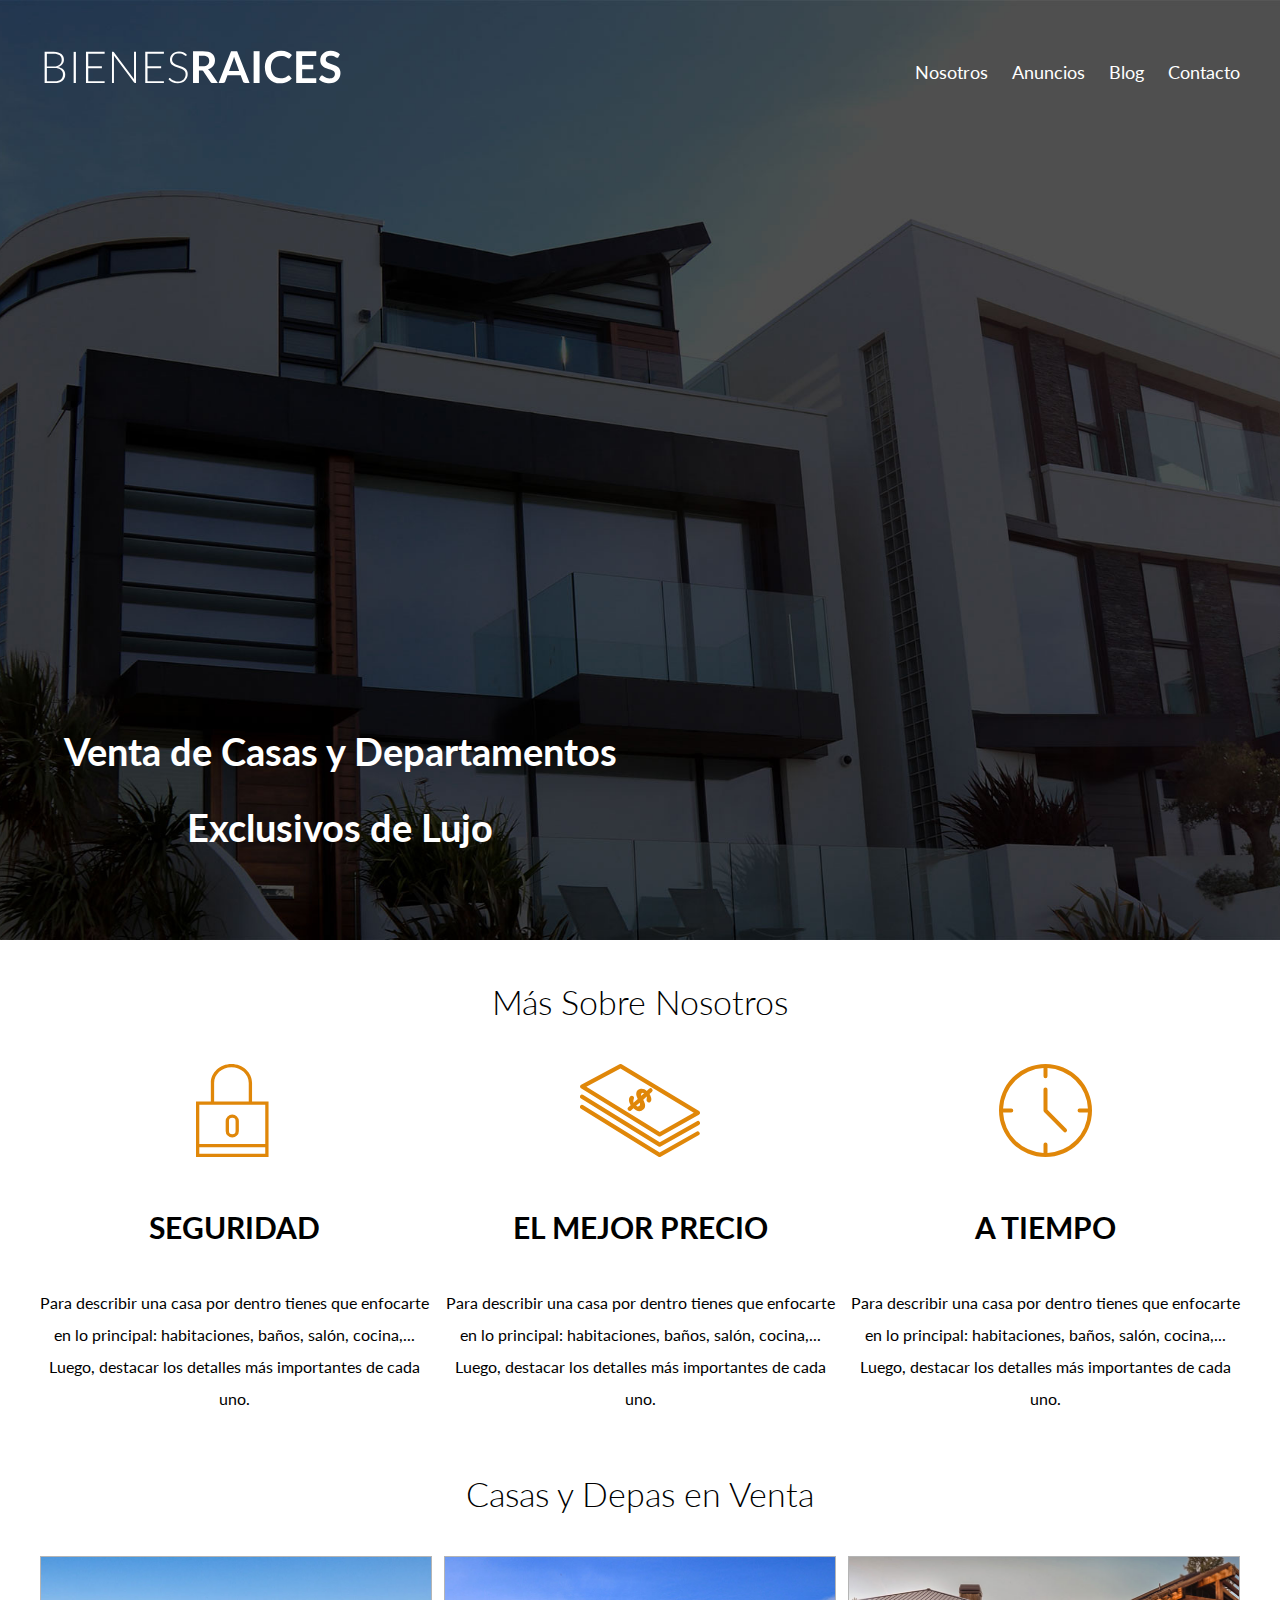
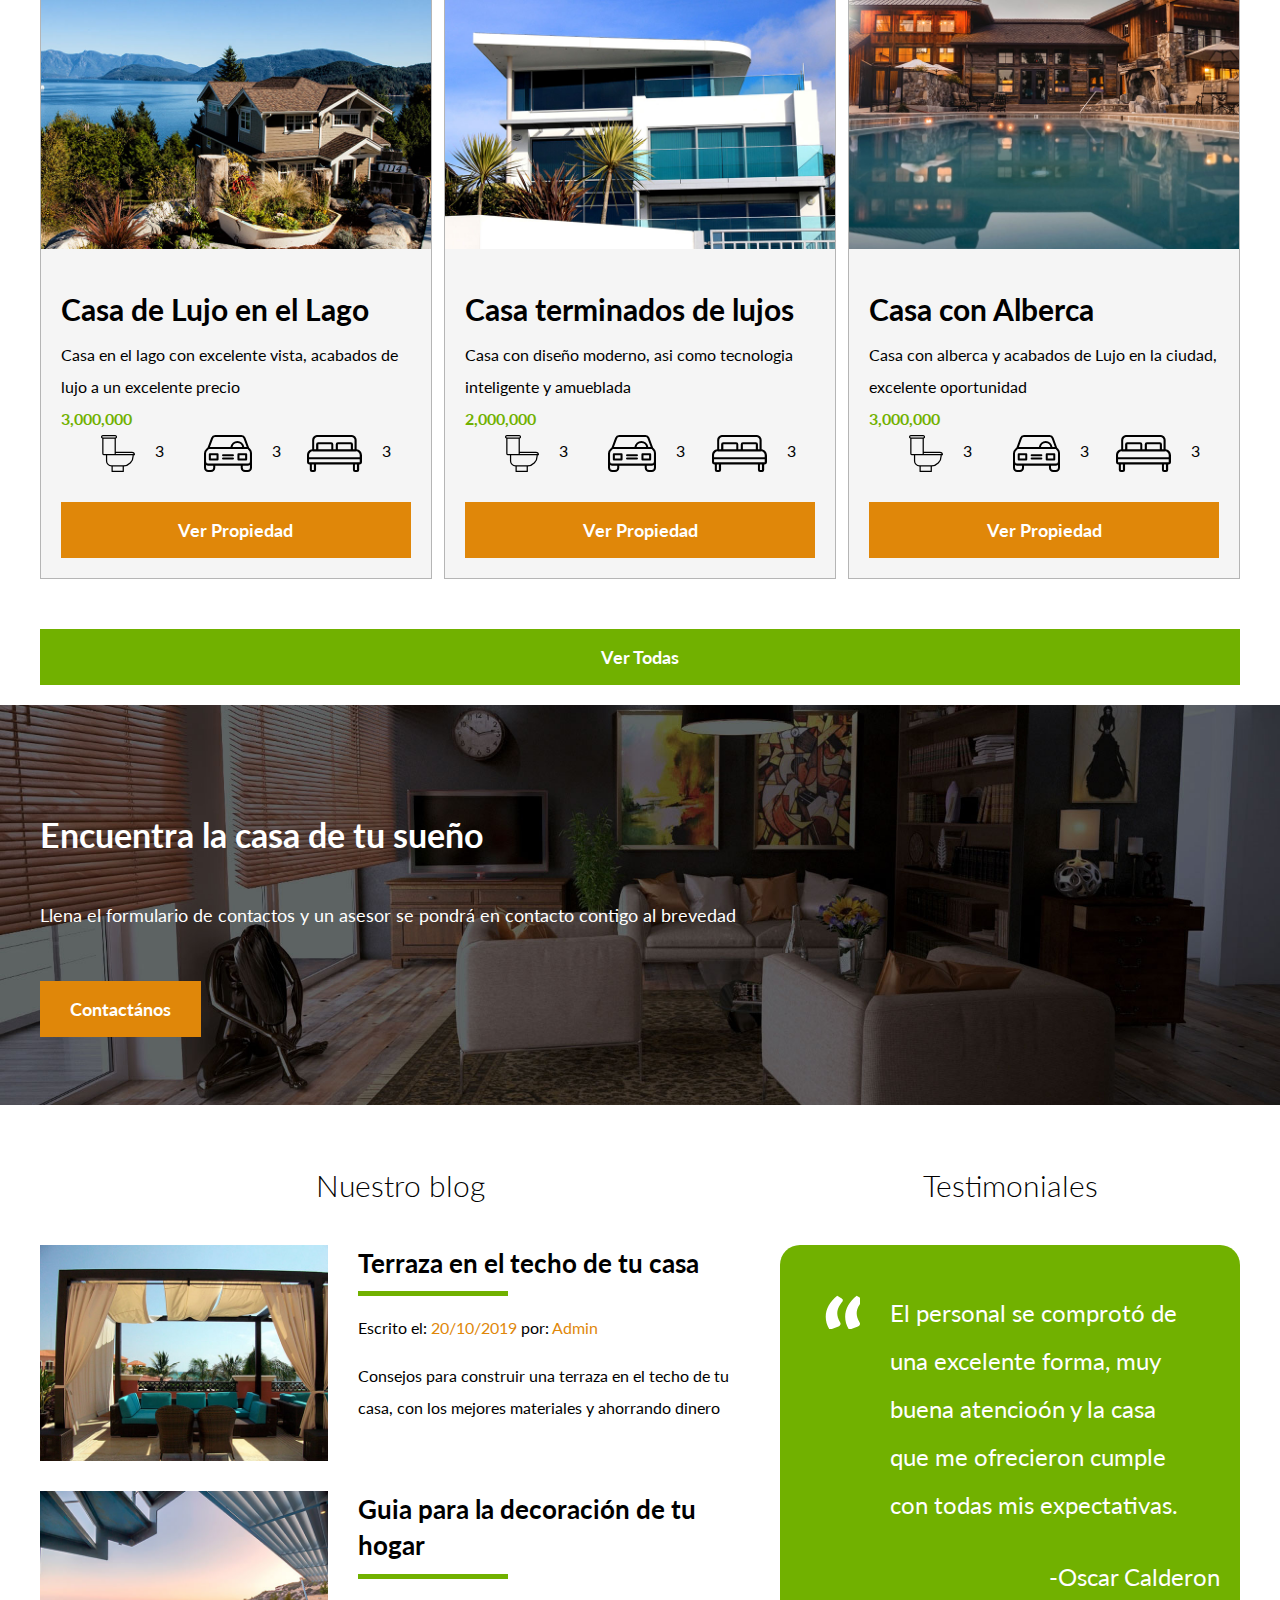
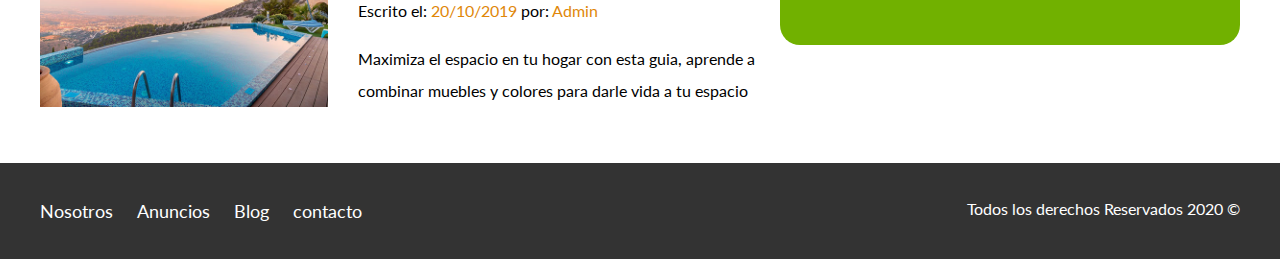
<file: index.html>
<!DOCTYPE html>
<html lang="en">
<head>
    <meta charset="UTF-8">
    <meta name="viewport" content="width=device-width, initial-scale=1.0">
    <title>Bienes Raices</title>
    <link href="https://fonts.googleapis.com/css2?family=Lato:wght@300;400;700;900&display=swap" rel="stylesheet">
    <link rel="stylesheet" href="css/normalize.css">
    <link rel="stylesheet" href="css/styles.css">
</head>
<body>
    <header class="site-header inicio">
        <div class="contenedor contenido-header">
            <div class="barra">
                <a href="index.html">
                    <img src="img/logo.svg" alt="Logotipo">
                </a>
                <div class="mobile-menu">
                    <a href="#navegacion">
                        <img src="img/barras.svg" alt="icono-menu">
                    </a>
                </div>
                <nav id="navegacion" class="navegacion">
                    <a href="nosotros.html">Nosotros</a>
                    <a href="anuncios.html">Anuncios</a>
                    <a href="blog.html">Blog</a>
                    <a href="contacto.html">Contacto</a>
                </nav>
            </div>       
            <h1>Venta de Casas y Departamentos Exclusivos de Lujo</h1>
        </div>        
    </header>

    <section class="contenedor seccion">
        <h2 class="fw-300 centrar-texto">Más Sobre Nosotros</h2>

        <div class="iconos-nosotros">
            <div class="icono">
                <img src="img/icono1.svg" alt="Icono Seguridad">
                <h3>Seguridad</h3>
                <p>Para describir una casa por dentro tienes que enfocarte en lo principal: 
                    habitaciones, baños, salón, cocina,... Luego, 
                    destacar los detalles más importantes de cada uno.</p>
            </div>
                
            <div class="icono">           
                <img src="img/icono2.svg" alt="El mejor Precio">
                <h3>El mejor precio</h3>
                <p>Para describir una casa por dentro tienes que enfocarte en lo principal: 
                habitaciones, baños, salón, cocina,... Luego, 
                destacar los detalles más importantes de cada uno.</p>
            </div>
    
            <div class="icono">
                <img src="img/icono3.svg" alt="tiempo">
                <h3>A tiempo</h3>
                <p>Para describir una casa por dentro tienes que enfocarte en lo principal: 
                habitaciones, baños, salón, cocina,... Luego, 
                destacar los detalles más importantes de cada uno.</p>
            </div>
        </div>
    </section>

<main class="seccion contenedor">
    <h2 class="fw-300 centrar-texto">Casas y Depas en Venta</h2>

    <div class="contenedor-anuncios">
        <div class="anuncio">
            <img src="img/anuncio1.jpg" alt="Casa en el Lago">
            <div class="contenido-anuncio"> 
            <h3>Casa de Lujo en el Lago</h3>
            <p>Casa en el lago con excelente vista, acabados de lujo a un excelente precio</p>
            <p class="precio">3,000,000</p>
            <ul class="iconos-caracteristicas">
                <li>
                    <img src="img/icono_wc.svg" alt="icono wc">
                    <p>3</p>
                </li>
                <li>
                    <img src="img/icono_estacionamiento.svg" alt="icono wc">
                    <p>3</p>
                </li>
                <li>
                    <img src="img/icono_dormitorio.svg" alt="icono wc">
                    <p>3</p>
                </li>
            </ul>
            <a class="boton boton-amarillo d-block" href="#">Ver Propiedad</a>
            </div>
        </div>
    
        <div class="anuncio">
                <img src="img/anuncio2.jpg" alt="Casa de lujo">
                <div class="contenido-anuncio">               
                <h3>Casa terminados de lujos</h3>
                <p>Casa con diseño moderno, asi como tecnologia inteligente y amueblada</p>
                <p class="precio">2,000,000</p>
                <ul class="iconos-caracteristicas">
                    <li>
                        <img src="img/icono_wc.svg" alt="icono wc">
                        <p>3</p>
                    </li>
                    <li>
                        <img src="img/icono_estacionamiento.svg" alt="icono wc">
                        <p>3</p>
                    </li>
                    <li>
                        <img src="img/icono_dormitorio.svg" alt="icono wc">
                        <p>3</p>
                    </li>
                </ul>
                <a class="boton boton-amarillo d-block" href="#">Ver Propiedad</a>
                </div>
            </div>
    
        <div class="anuncio">
            <img src="img/anuncio3.jpg" alt="Casa con Alberca">
            <div class="contenido-anuncio">
            <h3>Casa con Alberca</h3>
            <p>Casa con alberca y acabados de Lujo en la ciudad, excelente oportunidad</p>
            <p class="precio">3,000,000</p>
            <ul class="iconos-caracteristicas">
                <li>
                    <img src="img/icono_wc.svg" alt="icono wc">
                    <p>3</p>
                </li>
                <li>
                    <img src="img/icono_estacionamiento.svg" alt="icono wc">
                    <p>3</p>
                </li>
                <li>
                    <img src="img/icono_dormitorio.svg" alt="icono wc">
                    <p>3</p>
                </li>
            </ul>
            <a class="boton boton-amarillo d-block" href="#">Ver Propiedad</a>
            </div>
        </div>
    </div>
    <div class="ver-todas">
        <a class="boton boton-verde" href="anuncios.html">Ver Todas</a>
    </div>
</main>    

<section class="imagen-contacto">
    <div class="contenedor contenido-contacto">
        <h2>Encuentra la casa de tu sueño</h2>
        <p>Llena el formulario de contactos y un asesor se pondrá en contacto contigo al brevedad</p>
        <a class="boton boton-amarillo"href="anuncios.html">Contactános</a>
    </div>    
</section>

<div class="seccion-inferior contenedor seccion">
    <section class="blog">
        <h3 class="centrar-texto fw-300">Nuestro blog</h3>
    
        <article class="entrada-blog">
            <div class="imagen">
                <img src="img/blog1.jpg" alt="Entrada de Blog">
            </div>
            <div class="texto-entrada">
                <a href="#">
                    <h4>Terraza en el techo de tu casa</h4>
                </a>
                <p>Escrito el: <span>20/10/2019</span> por: <span>Admin</span></p>
                <p>Consejos para construir una terraza en el techo de tu casa, con los mejores 
                    materiales y ahorrando dinero</p>
            </div>
        </article>
        
        <article class="entrada-blog">
            <div class="imagen">
                <img src="img/blog2.jpg" alt="Blog 2">
            </div>
            <div class="texto-entrada">
                <a href="#">
                    <h4>Guia para la decoración de tu hogar</h4>
                </a>
                <p>Escrito el: <span>20/10/2019</span> por: <span>Admin</span></p>
                <p>Maximiza el espacio en tu hogar con esta guia, aprende a combinar muebles y colores para darle vida
                    a tu espacio</p>
            </div>
        </article>
    </section>   
    <section class="testimoniales">
        <h3 class="centrar-texto fw-300">Testimoniales</h3>
        <div class="testimonial">
            <blockquote>
                El personal se comprotó de una excelente forma, muy buena atencioón y la casa que me ofrecieron cumple con todas
                mis expectativas.
            </blockquote>
            <p>-Oscar Calderon</p>
        </div>
    </section>
</div>


<footer class="site-footer seccion">
    <div class="contenedor contenedor-footer">
        <nav class="navegacion">
            <a href="#">Nosotros</a>
            <a href="#">Anuncios</a>
            <a href="#">Blog</a>
            <a href="#">contacto</a>
        </nav>
        <p class="copyright">Todos los derechos Reservados 2020 &copy;</p>
    </div>
</footer>

</body>
</html>
</file>
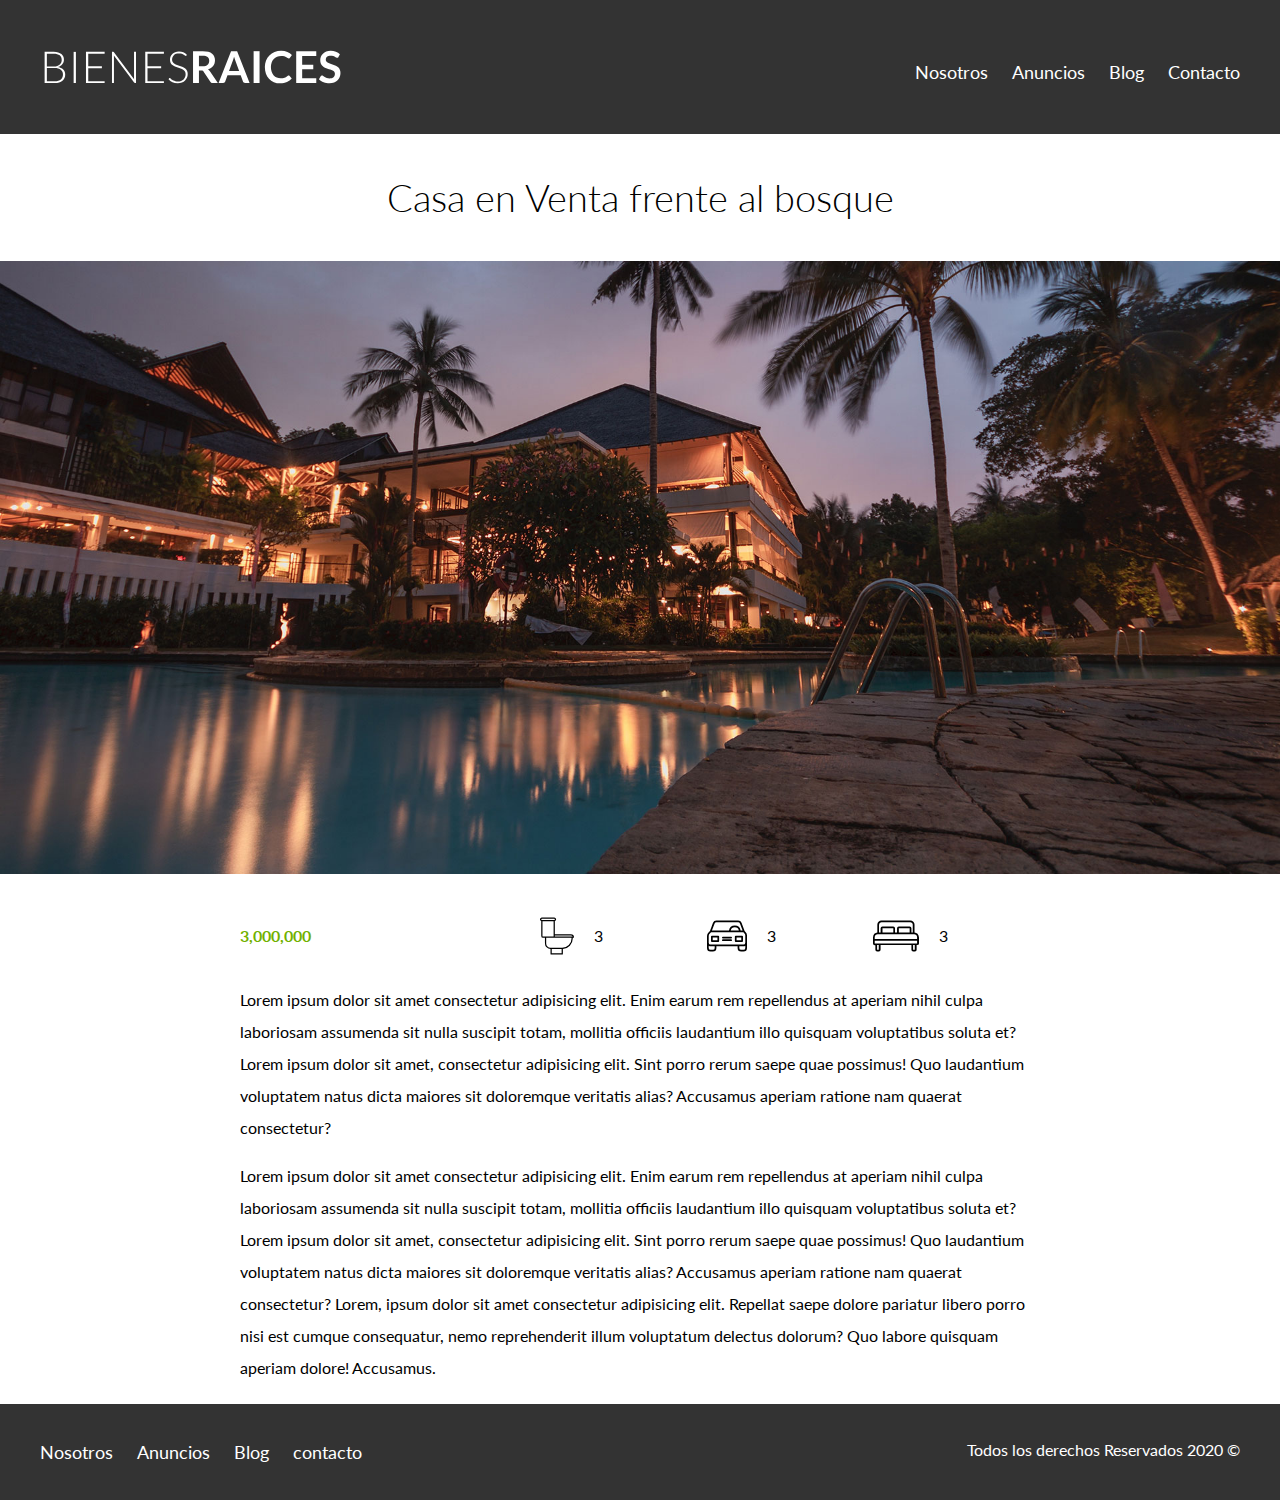
<file: anuncio.html>
<!DOCTYPE html>
<html lang="en">
<head>
    <meta charset="UTF-8">
    <meta name="viewport" content="width=device-width, initial-scale=1.0">
    <title>Anuncio</title>
    <link href="https://fonts.googleapis.com/css2?family=Lato:wght@300;400;700;900&display=swap" rel="stylesheet">
    <link rel="stylesheet" href="css/normalize.css">
    <link rel="stylesheet" href="css/styles.css">
</head>
<body>
    <header class="site-header inicio-nosotros">
        <div class="contenedor contenido-header">
            <div class="barra">
                <a href="index.html">
                    <img src="img/logo.svg" alt="Logotipo">
                </a>
                <div class="mobile-menu">
                    <a href="#navegacion">
                        <img src="img/barras.svg" alt="icono-menu">
                    </a>
                </div>
                <nav id="navegacion" class="navegacion">
                    <a href="nosotros.html">Nosotros</a>
                    <a href="anuncios.html">Anuncios</a>
                    <a href="blog.html">Blog</a>
                    <a href="contacto.html">Contacto</a>
                </nav>  
            </div>                 
        </div>        
    </header>

<h1 class="fw-300 centrar-texto">Casa en Venta frente al bosque</h1>    
<img src="img/destacada.jpg" alt="imagen destacada">

<main class="contenedor seccion contenido-centrado">
    <div class="resumen-propiedad">
        <p class="precio">3,000,000</p>
        <ul class="iconos-caracteristicas">
            <li>
                <img src="img/icono_wc.svg" alt="icono wc">
                <p>3</p>
            </li>
            <li>
                <img src="img/icono_estacionamiento.svg" alt="icono wc">
                <p>3</p>
            </li>
            <li>
                <img src="img/icono_dormitorio.svg" alt="icono wc">
                <p>3</p>
            </li>
        </ul>
    </div>
    <p>Lorem ipsum dolor sit amet consectetur adipisicing elit. Enim earum rem 
        repellendus at aperiam nihil culpa laboriosam assumenda sit nulla suscipit totam, 
        mollitia officiis laudantium illo quisquam voluptatibus soluta et? Lorem ipsum dolor 
        sit amet, consectetur adipisicing elit. Sint porro rerum saepe quae possimus! Quo laudantium 
        voluptatem natus dicta maiores 
        sit doloremque veritatis alias? Accusamus aperiam ratione nam quaerat consectetur?</p>

        <p>Lorem ipsum dolor sit amet consectetur adipisicing elit. Enim earum rem 
            repellendus at aperiam nihil culpa laboriosam assumenda sit nulla suscipit totam, 
            mollitia officiis laudantium illo quisquam voluptatibus soluta et? Lorem ipsum dolor 
            sit amet, consectetur adipisicing elit. Sint porro rerum saepe quae possimus! Quo laudantium 
            voluptatem natus dicta maiores 
            sit doloremque veritatis alias? Accusamus aperiam ratione nam quaerat consectetur? Lorem, 
            ipsum dolor sit amet consectetur adipisicing elit. Repellat saepe dolore pariatur libero porro 
            nisi est cumque consequatur, nemo reprehenderit illum 
            voluptatum delectus dolorum? Quo labore quisquam aperiam dolore! Accusamus.</p>
</main>

    

<footer class="site-footer seccion">
    <div class="contenedor contenedor-footer">
        <nav class="navegacion">
            <a href="#">Nosotros</a>
            <a href="#">Anuncios</a>
            <a href="#">Blog</a>
            <a href="#">contacto</a>
        </nav>
        <p class="copyright">Todos los derechos Reservados 2020 &copy;</p>
    </div>
</footer>

</body>
</html>
</file>
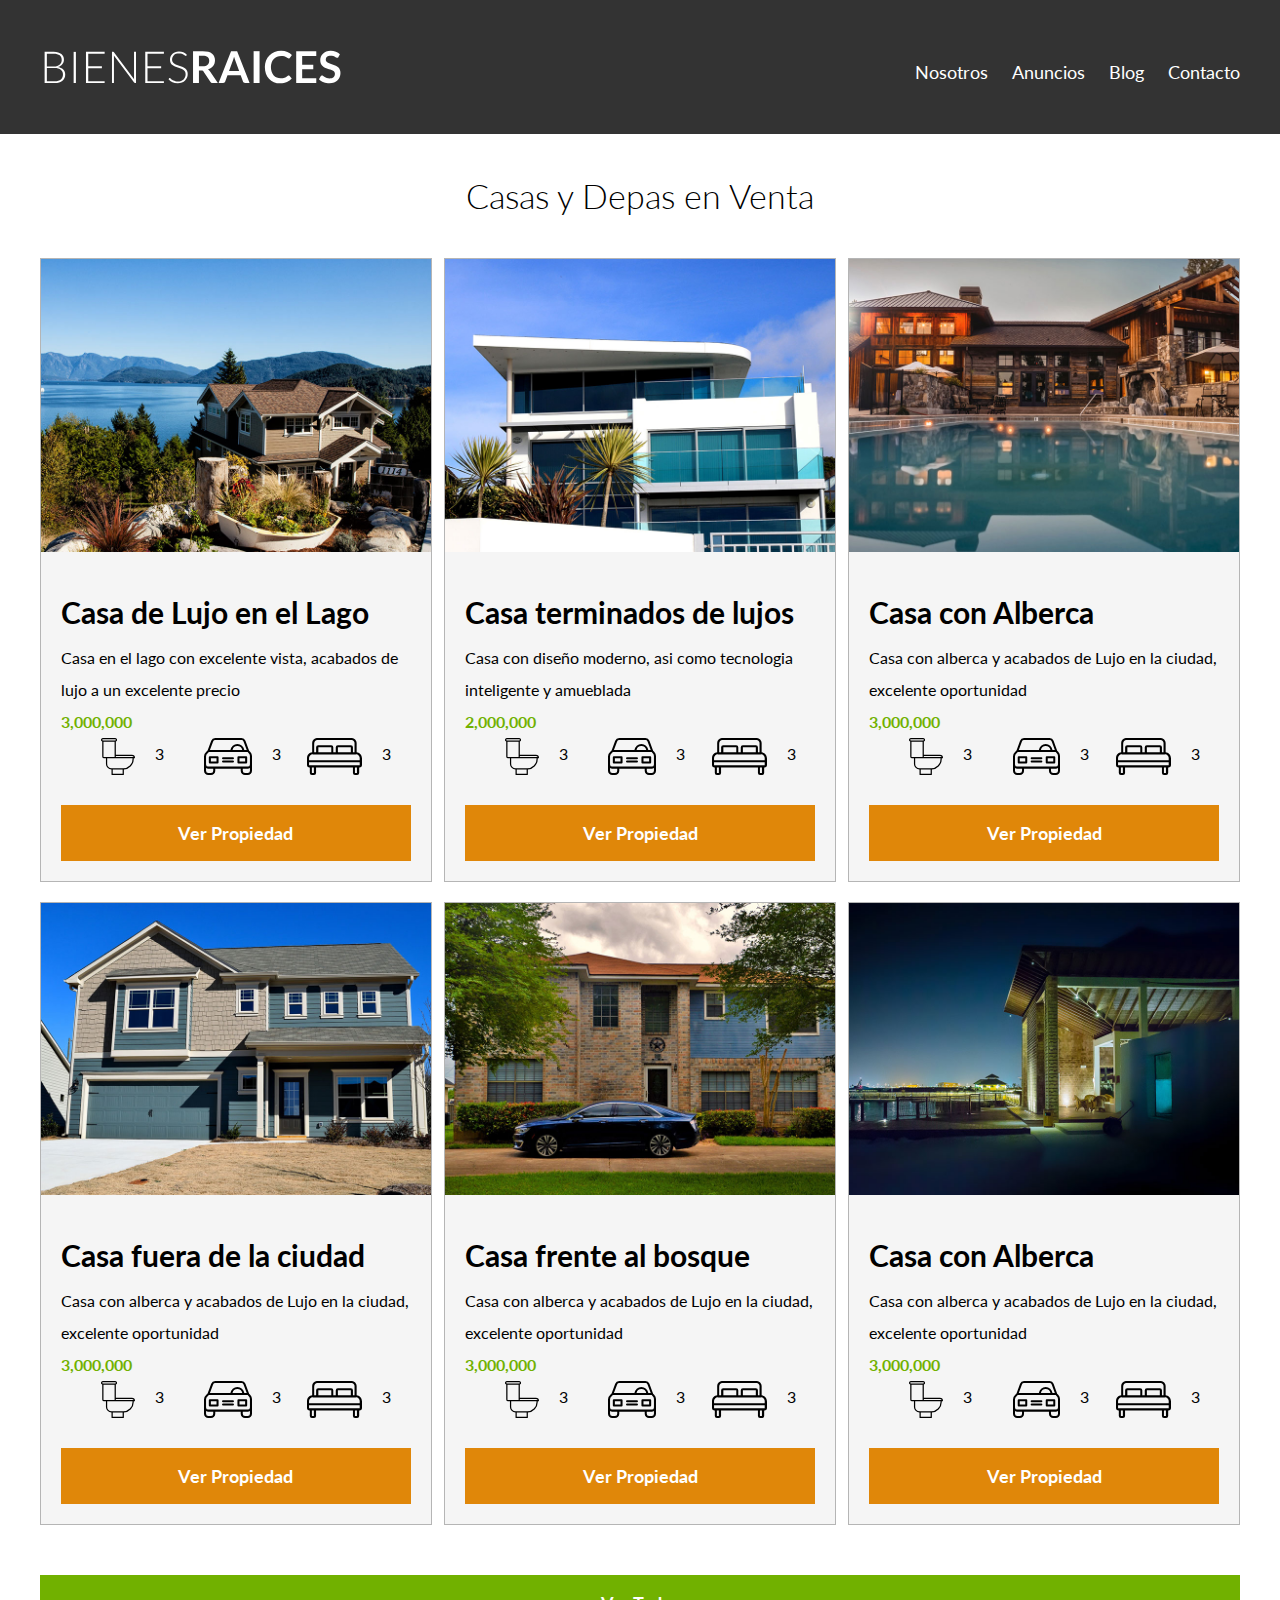
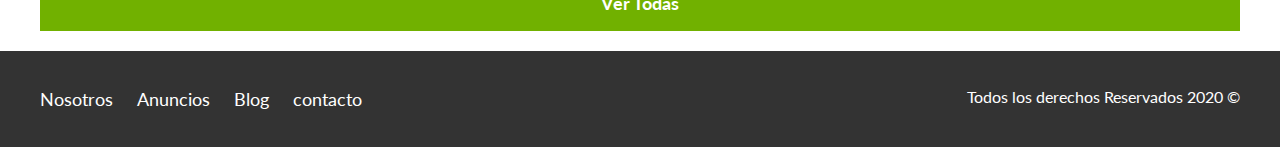
<file: anuncios.html>
<!DOCTYPE html>
<html lang="en">
<head>
    <meta charset="UTF-8">
    <meta name="viewport" content="width=device-width, initial-scale=1.0">
    <title>Anuncios</title>
    <link href="https://fonts.googleapis.com/css2?family=Lato:wght@300;400;700;900&display=swap" rel="stylesheet">
    <link rel="stylesheet" href="css/normalize.css">
    <link rel="stylesheet" href="css/styles.css">
</head>
<body>
    <header class="site-header inicio-nosotros">
        <div class="contenedor contenido-header">
            <div class="barra">
                <a href="index.html">
                    <img src="img/logo.svg" alt="Logotipo">
                </a>
                <div class="mobile-menu">
                    <a href="#navegacion">
                        <img src="img/barras.svg" alt="icono-menu">
                    </a>
                </div>
                <nav id="navegacion" class="navegacion">
                    <a href="nosotros.html">Nosotros</a>
                    <a href="anuncios.html">Anuncios</a>
                    <a href="blog.html">Blog</a>
                    <a href="contacto.html">Contacto</a>
                </nav>  
            </div>          
    </header>


<main class="seccion contenedor">
    <h2 class="fw-300 centrar-texto">Casas y Depas en Venta</h2>

    <div class="contenedor-anuncios">
        <div class="anuncio">
            <img src="img/anuncio1.jpg" alt="Casa en el Lago">
            <div class="contenido-anuncio"> 
            <h3>Casa de Lujo en el Lago</h3>
            <p>Casa en el lago con excelente vista, acabados de lujo a un excelente precio</p>
            <p class="precio">3,000,000</p>
            <ul class="iconos-caracteristicas">
                <li>
                    <img src="img/icono_wc.svg" alt="icono wc">
                    <p>3</p>
                </li>
                <li>
                    <img src="img/icono_estacionamiento.svg" alt="icono wc">
                    <p>3</p>
                </li>
                <li>
                    <img src="img/icono_dormitorio.svg" alt="icono wc">
                    <p>3</p>
                </li>
            </ul>
            <a class="boton boton-amarillo d-block" href="anuncio.html">Ver Propiedad</a>
            </div>
        </div>
    
        <div class="anuncio">
                <img src="img/anuncio2.jpg" alt="Casa de lujo">
                <div class="contenido-anuncio">               
                <h3>Casa terminados de lujos</h3>
                <p>Casa con diseño moderno, asi como tecnologia inteligente y amueblada</p>
                <p class="precio">2,000,000</p>
                <ul class="iconos-caracteristicas">
                    <li>
                        <img src="img/icono_wc.svg" alt="icono wc">
                        <p>3</p>
                    </li>
                    <li>
                        <img src="img/icono_estacionamiento.svg" alt="icono wc">
                        <p>3</p>
                    </li>
                    <li>
                        <img src="img/icono_dormitorio.svg" alt="icono wc">
                        <p>3</p>
                    </li>
                </ul>
                <a class="boton boton-amarillo d-block" href="anuncio.html">Ver Propiedad</a>
                </div>
            </div>
    
        <div class="anuncio">
            <img src="img/anuncio3.jpg" alt="Casa con Alberca">
            <div class="contenido-anuncio">
            <h3>Casa con Alberca</h3>
            <p>Casa con alberca y acabados de Lujo en la ciudad, excelente oportunidad</p>
            <p class="precio">3,000,000</p>
            <ul class="iconos-caracteristicas">
                <li>
                    <img src="img/icono_wc.svg" alt="icono wc">
                    <p>3</p>
                </li>
                <li>
                    <img src="img/icono_estacionamiento.svg" alt="icono wc">
                    <p>3</p>
                </li>
                <li>
                    <img src="img/icono_dormitorio.svg" alt="icono wc">
                    <p>3</p>
                </li>
            </ul>
            <a class="boton boton-amarillo d-block" href="anuncio.html">Ver Propiedad</a>
            </div>
        </div>
        <div class="anuncio">
            <img src="img/anuncio4.jpg" alt="Casa con Alberca">
            <div class="contenido-anuncio">
            <h3>Casa fuera de la ciudad</h3>
            <p>Casa con alberca y acabados de Lujo en la ciudad, excelente oportunidad</p>
            <p class="precio">3,000,000</p>
            <ul class="iconos-caracteristicas">
                <li>
                    <img src="img/icono_wc.svg" alt="icono wc">
                    <p>3</p>
                </li>
                <li>
                    <img src="img/icono_estacionamiento.svg" alt="icono wc">
                    <p>3</p>
                </li>
                <li>
                    <img src="img/icono_dormitorio.svg" alt="icono wc">
                    <p>3</p>
                </li>
            </ul>
            <a class="boton boton-amarillo d-block" href="anuncio.html">Ver Propiedad</a>
            </div>
        </div>
        <div class="anuncio">
            <img src="img/anuncio5.jpg" alt="Casa con Alberca">
            <div class="contenido-anuncio">
            <h3>Casa frente al bosque</h3>
            <p>Casa con alberca y acabados de Lujo en la ciudad, excelente oportunidad</p>
            <p class="precio">3,000,000</p>
            <ul class="iconos-caracteristicas">
                <li>
                    <img src="img/icono_wc.svg" alt="icono wc">
                    <p>3</p>
                </li>
                <li>
                    <img src="img/icono_estacionamiento.svg" alt="icono wc">
                    <p>3</p>
                </li>
                <li>
                    <img src="img/icono_dormitorio.svg" alt="icono wc">
                    <p>3</p>
                </li>
            </ul>
            <a class="boton boton-amarillo d-block" href="anuncio.html">Ver Propiedad</a>
            </div>
        </div>
        <div class="anuncio">
            <img src="img/anuncio6.jpg" alt="Casa con Alberca">
            <div class="contenido-anuncio">
            <h3>Casa con Alberca</h3>
            <p>Casa con alberca y acabados de Lujo en la ciudad, excelente oportunidad</p>
            <p class="precio">3,000,000</p>
            <ul class="iconos-caracteristicas">
                <li>
                    <img src="img/icono_wc.svg" alt="icono wc">
                    <p>3</p>
                </li>
                <li>
                    <img src="img/icono_estacionamiento.svg" alt="icono wc">
                    <p>3</p>
                </li>
                <li>
                    <img src="img/icono_dormitorio.svg" alt="icono wc">
                    <p>3</p>
                </li>
            </ul>
            <a class="boton boton-amarillo d-block" href="anuncio.html">Ver Propiedad</a>
            </div>
        </div>
    </div>
    
    <div class="ver-todas">
        <a class="boton boton-verde" href="anuncios.html">Ver Todas</a>
    </div>
</main>    




<footer class="site-footer seccion">
    <div class="contenedor contenedor-footer">
        <nav class="navegacion">
            <a href="#">Nosotros</a>
            <a href="#">Anuncios</a>
            <a href="#">Blog</a>
            <a href="#">contacto</a>
        </nav>
        <p class="copyright">Todos los derechos Reservados 2020 &copy;</p>
    </div>
</footer>

</body>
</html>
</file>
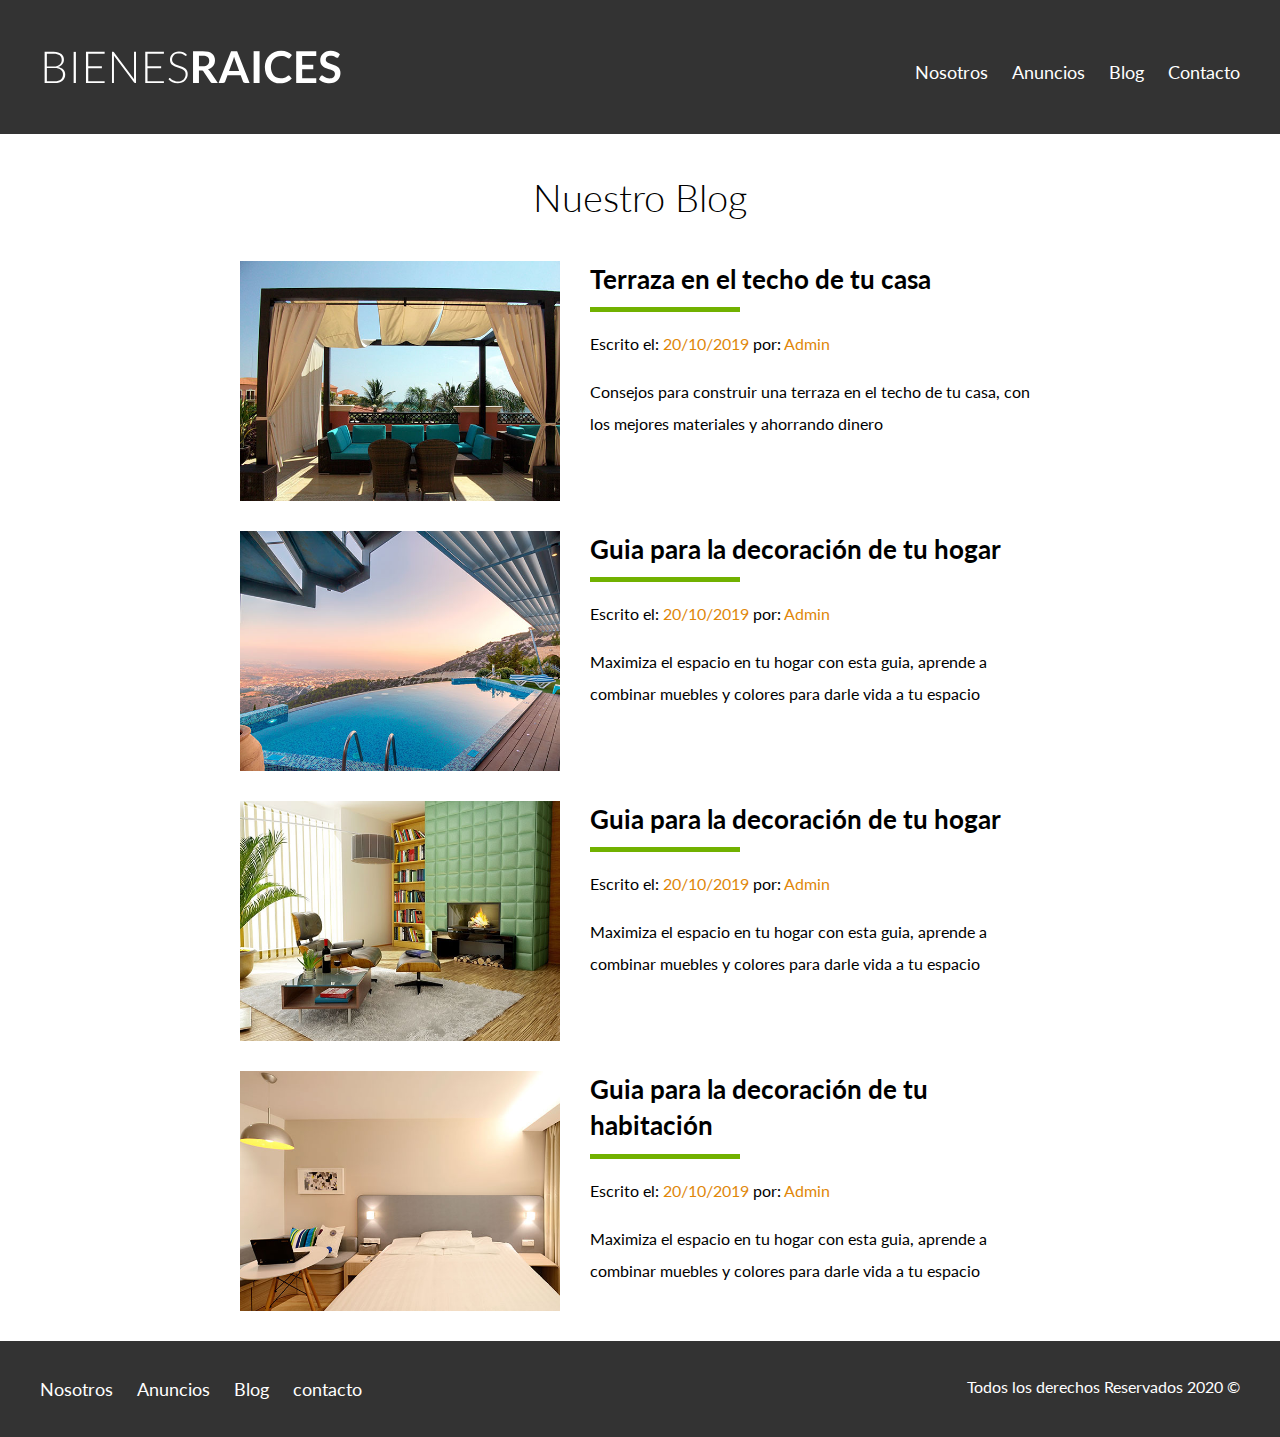
<file: blog.html>
<!DOCTYPE html>
<html lang="en">
<head>
    <meta charset="UTF-8">
    <meta name="viewport" content="width=device-width, initial-scale=1.0">
    <title>blog</title>
    <link href="https://fonts.googleapis.com/css2?family=Lato:wght@300;400;700;900&display=swap" rel="stylesheet">
    <link rel="stylesheet" href="css/normalize.css">
    <link rel="stylesheet" href="css/styles.css">
</head>
<body>
    <header class="site-header inicio-nosotros">
        <div class="contenedor contenido-header">
            <div class="barra">
                <a href="index.html">
                    <img src="img/logo.svg" alt="Logotipo">
                </a>
                <div class="mobile-menu">
                    <a href="#navegacion">
                        <img src="img/barras.svg" alt="icono-menu">
                    </a>
                </div>
                <nav id="navegacion" class="navegacion">
                    <a href="nosotros.html">Nosotros</a>
                    <a href="anuncios.html">Anuncios</a>
                    <a href="blog.html">Blog</a>
                    <a href="contacto.html">Contacto</a>
                </nav>  
            </div>                 
        </div>        
    </header>

    
<main class="contenedor seccion contenido-centrado">
    <h1 class="fw-300 centrar-texto">Nuestro Blog</h1>    
    <article class="entrada-blog">
        <div class="imagen">
            <img src="img/blog1.jpg" alt="Entrada de Blog">
        </div>
        <div class="texto-entrada">
            <a href="#">
                <h4>Terraza en el techo de tu casa</h4>
            </a>
            <p>Escrito el: <span>20/10/2019</span> por: <span>Admin</span></p>
            <p>Consejos para construir una terraza en el techo de tu casa, con los mejores 
                materiales y ahorrando dinero</p>
        </div>
    </article>

    <article class="entrada-blog">
        <div class="imagen">
            <img src="img/blog2.jpg" alt="Blog 2">
        </div>
        <div class="texto-entrada">
            <a href="#">
                <h4>Guia para la decoración de tu hogar</h4>
            </a>
            <p>Escrito el: <span>20/10/2019</span> por: <span>Admin</span></p>
            <p>Maximiza el espacio en tu hogar con esta guia, aprende a combinar muebles y colores para darle vida
                a tu espacio</p>
        </div>
    </article>

    <article class="entrada-blog">
        <div class="imagen">
            <img src="img/blog3.jpg" alt="Blog 2">
        </div>
        <div class="texto-entrada">
            <a href="#">
                <h4>Guia para la decoración de tu hogar</h4>
            </a>
            <p>Escrito el: <span>20/10/2019</span> por: <span>Admin</span></p>
            <p>Maximiza el espacio en tu hogar con esta guia, aprende a combinar muebles y colores para darle vida
                a tu espacio</p>
        </div>
    </article>

    <article class="entrada-blog">
        <div class="imagen">
            <img src="img/blog4.jpg" alt="Blog 2">
        </div>
        <div class="texto-entrada">
            <a href="entrada.html">
                <h4>Guia para la decoración de tu habitación</h4>
            </a>
            <p>Escrito el: <span>20/10/2019</span> por: <span>Admin</span></p>
            <p>Maximiza el espacio en tu hogar con esta guia, aprende a combinar muebles y colores para darle vida
                a tu espacio</p>
        </div>
    </article>

</main>




    

<footer class="site-footer seccion">
    <div class="contenedor contenedor-footer">
        <nav class="navegacion">
            <a href="#">Nosotros</a>
            <a href="#">Anuncios</a>
            <a href="#">Blog</a>
            <a href="#">contacto</a>
        </nav>
        <p class="copyright">Todos los derechos Reservados 2020 &copy;</p>
    </div>
</footer>

</body>
</html>
</file>
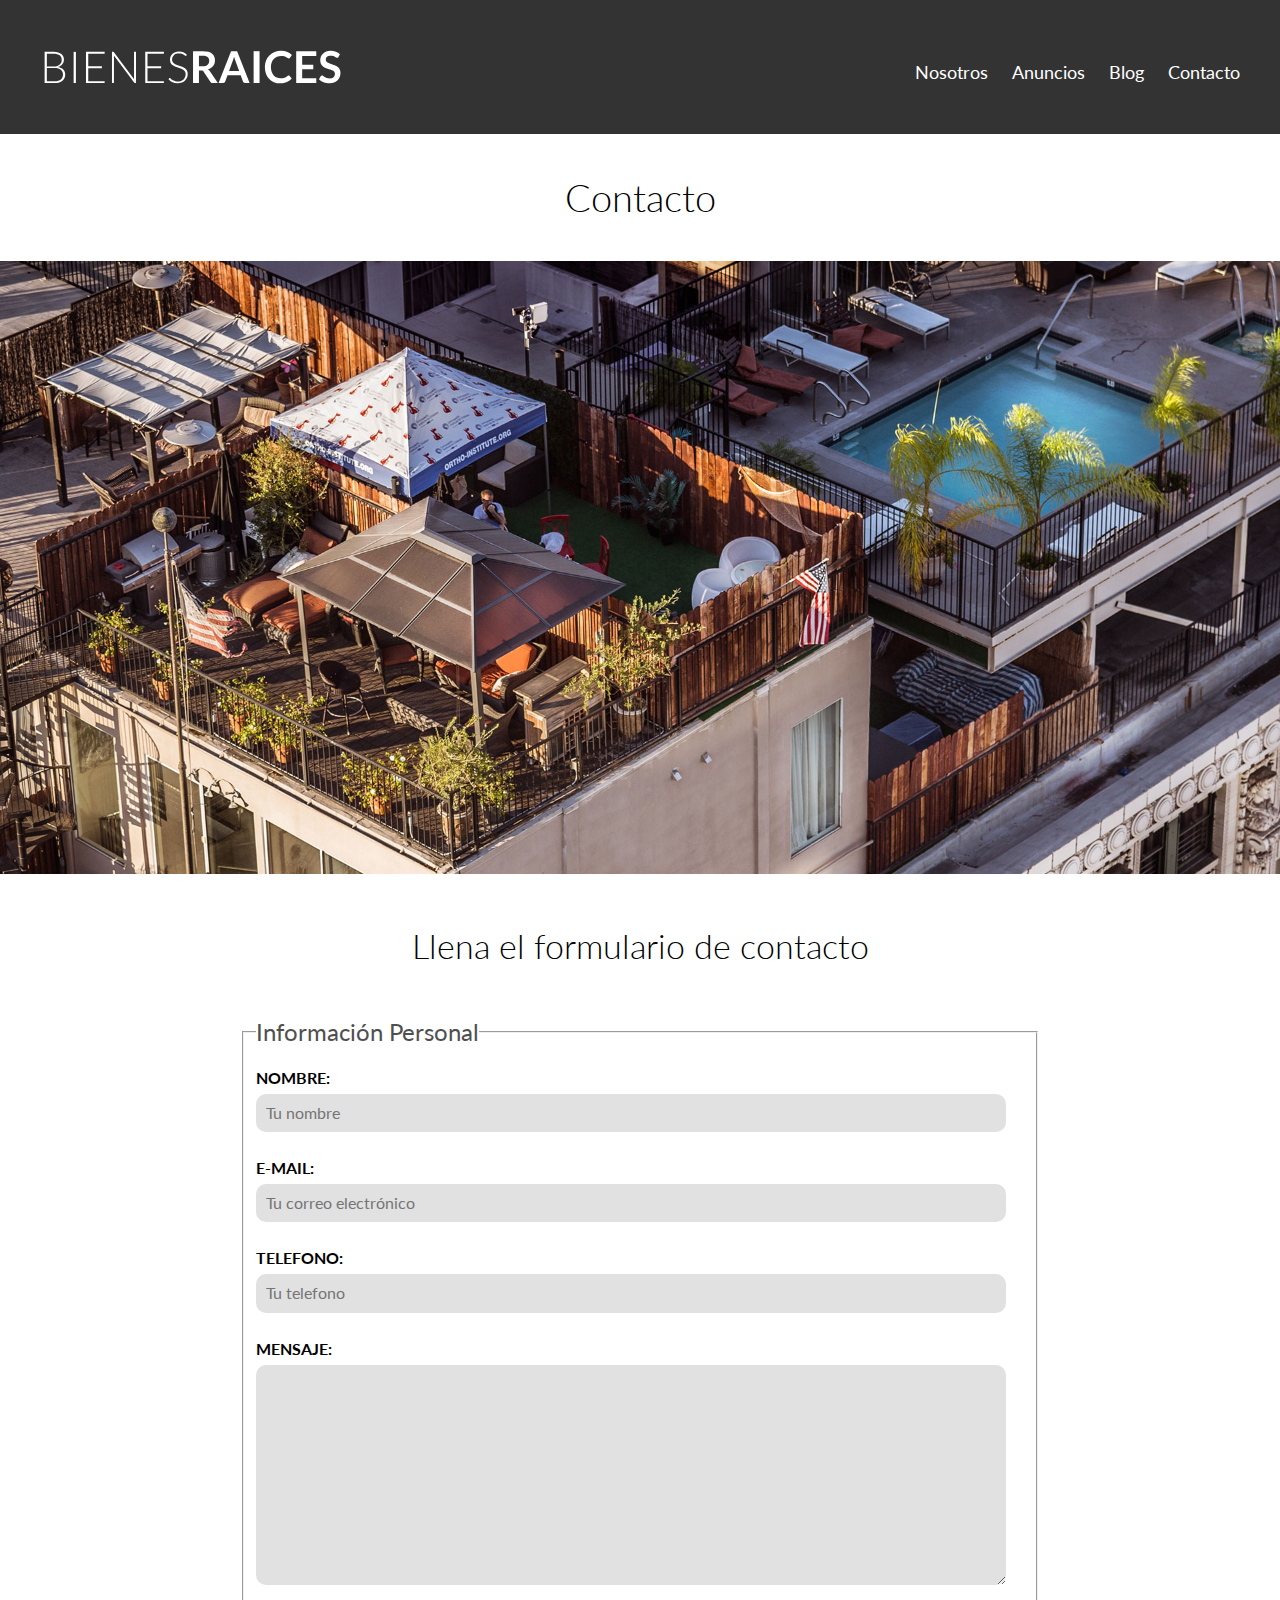
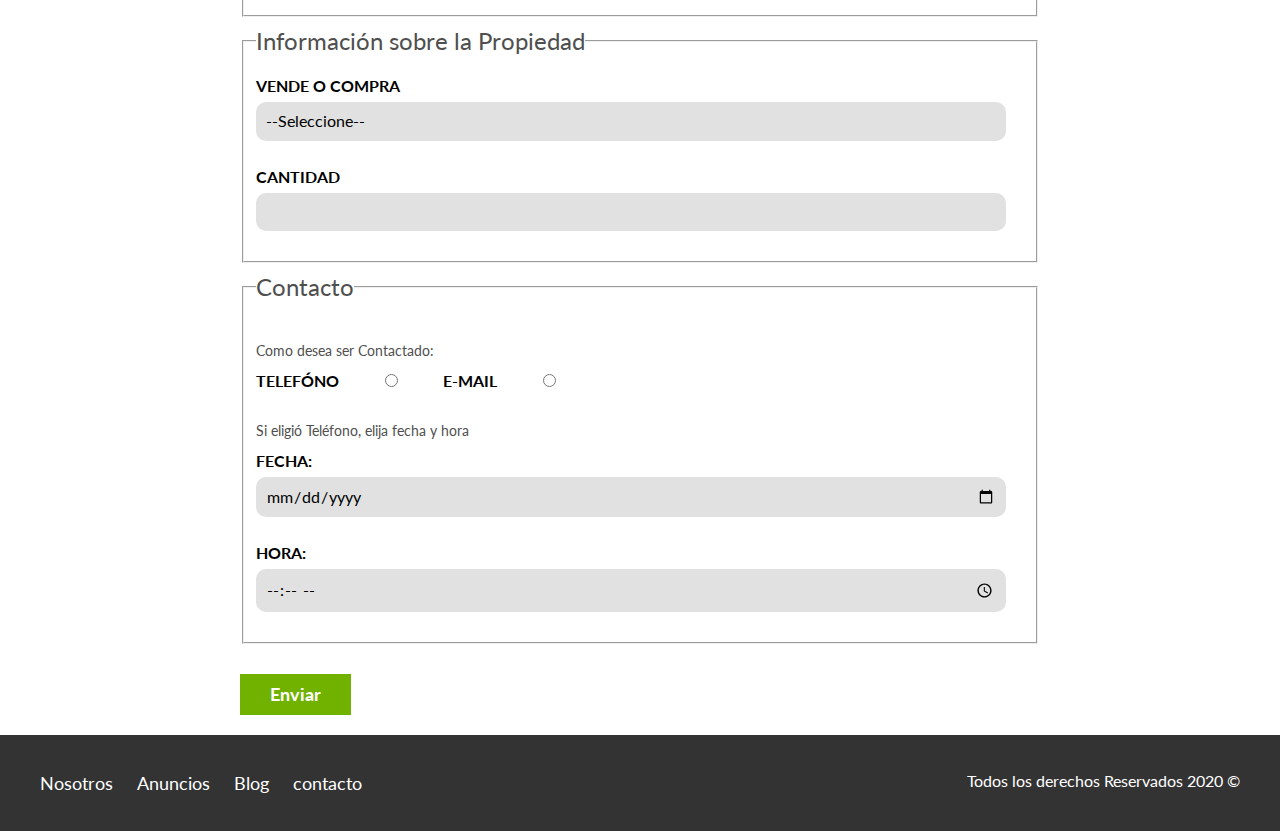
<file: contacto.html>
<!DOCTYPE html>
<html lang="en">
<head>
    <meta charset="UTF-8">
    <meta name="viewport" content="width=device-width, initial-scale=1.0">
    <title>Entrada</title>
    <link href="https://fonts.googleapis.com/css2?family=Lato:wght@300;400;700;900&display=swap" rel="stylesheet">
    <link rel="stylesheet" href="css/normalize.css">
    <link rel="stylesheet" href="css/styles.css">
</head>
<body>
    <header class="site-header inicio-nosotros">
        <div class="contenedor contenido-header">
            <div class="barra">
                <a href="index.html">
                    <img src="img/logo.svg" alt="Logotipo">
                </a>
                <div class="mobile-menu">
                    <a href="#navegacion">
                        <img src="img/barras.svg" alt="icono-menu">
                    </a>
                </div>
                <nav id="navegacion" class="navegacion">
                    <a href="nosotros.html">Nosotros</a>
                    <a href="anuncios.html">Anuncios</a>
                    <a href="blog.html">Blog</a>
                    <a href="contacto.html">Contacto</a>
                </nav>  
            </div>                 
        </div>        
    </header>
    
   <h1 class="fw-300 centrar-texto">Contacto</h1>
   <img src="img/destacada3.jpg" alt="">

   <main class="contenedor seccion contenido-centrado">
       <h2 class="fw-300 centrar-texto">Llena el formulario de contacto</h2>
       <form action="">

            <fieldset>
                <legend>Información Personal</legend>
                <label for="nombre">Nombre:</label>
                <input type="text" id="nombre" placeholder="Tu nombre">
     
                 <label for="email">E-mail:</label>
                <input type="email" id="corre" placeholder="Tu correo electrónico">
     
                <label for="telefono">Telefono:</label>
                <input type="tel" id="telefono" placeholder="Tu telefono">
     
                <label for="mensaje">mensaje:</label>
                <textarea  id="mensaje"></textarea>
            </fieldset>
            <fieldset>
                <legend>Información sobre la Propiedad</legend>
                <label for="opciones">Vende o Compra</label>
                <select id="opciones">
                    <option value="" disabled selected>--Seleccione--</option>
                    <option value="">Compra</option>
                    <option value="">Vende</option>
                </select>

                <label for="cantidad">Cantidad</label>
                <input type="number" min="0">

            </fieldset>

            <fieldset>
                <legend>Contacto</legend>
                <p>Como desea ser Contactado:</p>
                <div class="forma-contacto">
                    <label for="celular">Telefóno</label>
                    <input type="radio" name="contacto" id="celular" value="telefono">
                    
                    <label for="correo">E-mail</label>
                    <input type="radio" name="contacto" id="correo" value="correo">
                </div>

                <p>Si eligió Teléfono, elija fecha y hora</p>
                <label for="fecha">Fecha:</label>
                <input type="date" id="fecha">
                <label for="hora">Hora:</label>
                <input type="time" id="hora" min="09:00" max="18:00">

            </fieldset>

           <input type="submit" value="Enviar" class="boton boton-verde">
       </form>
   </main>
  
    

<footer class="site-footer seccion">
    <div class="contenedor contenedor-footer">
        <nav class="navegacion">
            <a href="#">Nosotros</a>
            <a href="#">Anuncios</a>
            <a href="#">Blog</a>
            <a href="#">contacto</a>
        </nav>
        <p class="copyright">Todos los derechos Reservados 2020 &copy;</p>
    </div>
</footer>

</body>
</html>
</file>
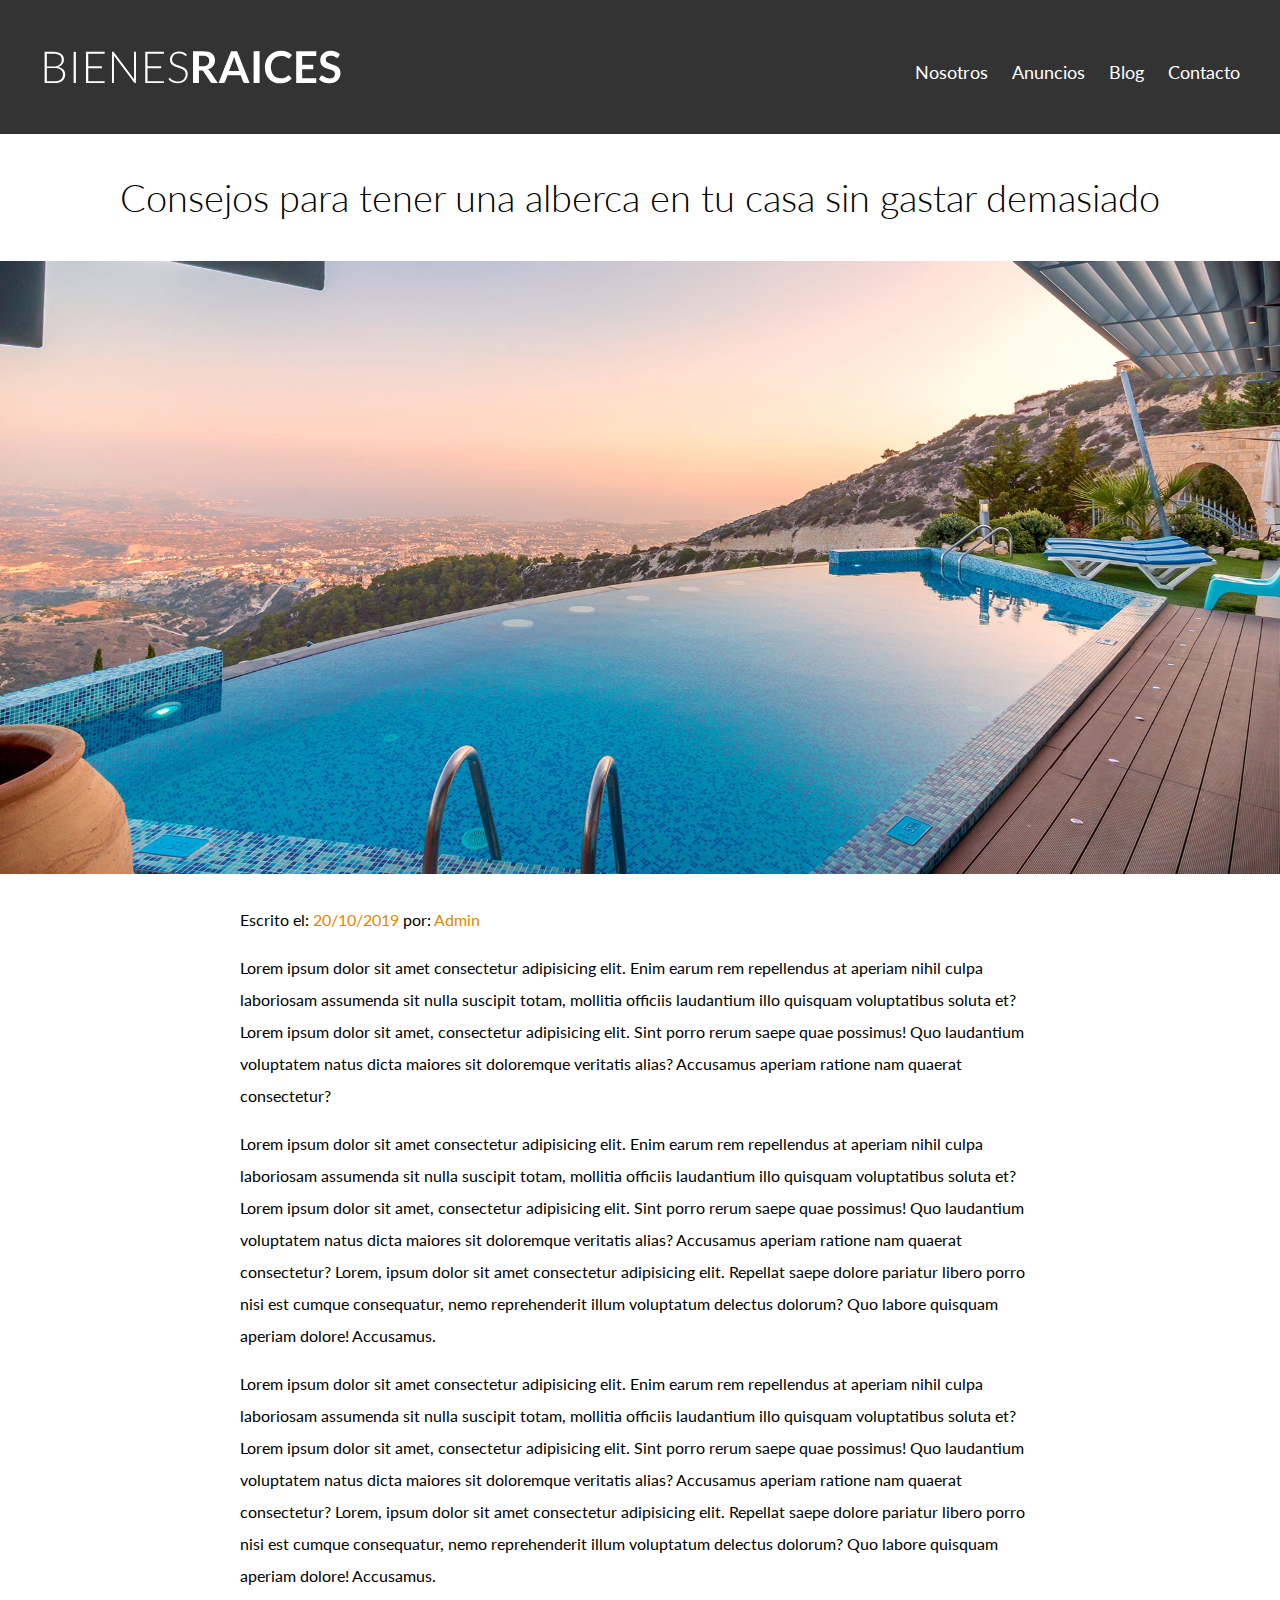
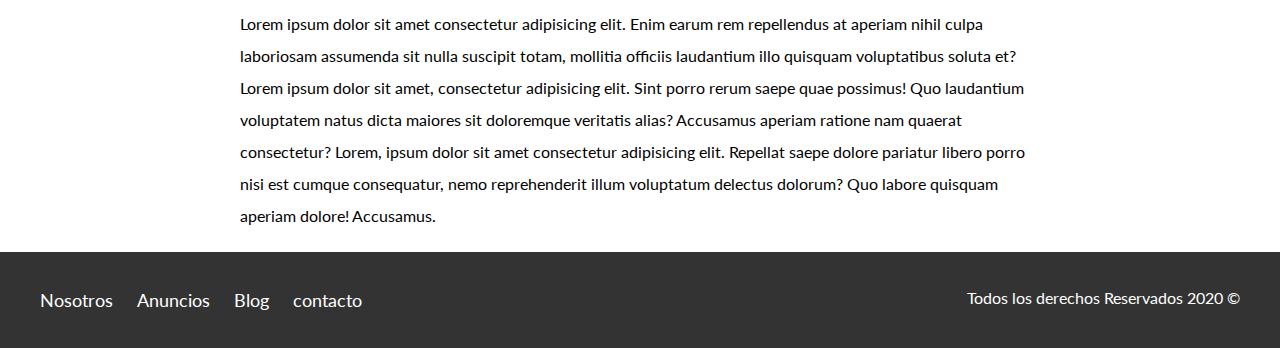
<file: entrrada.html>
<!DOCTYPE html>
<html lang="en">
<head>
    <meta charset="UTF-8">
    <meta name="viewport" content="width=device-width, initial-scale=1.0">
    <title>Entrada</title>
    <link href="https://fonts.googleapis.com/css2?family=Lato:wght@300;400;700;900&display=swap" rel="stylesheet">
    <link rel="stylesheet" href="css/normalize.css">
    <link rel="stylesheet" href="css/styles.css">
</head>
<body>
    <header class="site-header inicio-nosotros">
        <div class="contenedor contenido-header">
            <div class="barra">
                <a href="index.html">
                    <img src="img/logo.svg" alt="Logotipo">
                </a>
        
                <nav class="navegacion">
                    <a href="nosotros.html">Nosotros</a>
                    <a href="anuncios.html">Anuncios</a>
                    <a href="blog.html">Blog</a>
                    <a href="contacto.html">Contacto</a>
                </nav>
            </div>                 
        </div>        
    </header>
    
    
    <h1 class="fw-300 centrar-texto">Consejos para tener una alberca en tu casa sin gastar demasiado</h1>    
    <img src="img/destacada2.jpg" alt="imagen destacada">
<main class="contenedor seccion contenido-centrado texto-entrada"> 
    <p>Escrito el: <span>20/10/2019</span> por: <span>Admin</span></p>
    <p>Lorem ipsum dolor sit amet consectetur adipisicing elit. Enim earum rem 
        repellendus at aperiam nihil culpa laboriosam assumenda sit nulla suscipit totam, 
        mollitia officiis laudantium illo quisquam voluptatibus soluta et? Lorem ipsum dolor 
        sit amet, consectetur adipisicing elit. Sint porro rerum saepe quae possimus! Quo laudantium 
        voluptatem natus dicta maiores 
        sit doloremque veritatis alias? Accusamus aperiam ratione nam quaerat consectetur?</p>

        <p>Lorem ipsum dolor sit amet consectetur adipisicing elit. Enim earum rem 
            repellendus at aperiam nihil culpa laboriosam assumenda sit nulla suscipit totam, 
            mollitia officiis laudantium illo quisquam voluptatibus soluta et? Lorem ipsum dolor 
            sit amet, consectetur adipisicing elit. Sint porro rerum saepe quae possimus! Quo laudantium 
            voluptatem natus dicta maiores 
            sit doloremque veritatis alias? Accusamus aperiam ratione nam quaerat consectetur? Lorem, 
            ipsum dolor sit amet consectetur adipisicing elit. Repellat saepe dolore pariatur libero porro 
            nisi est cumque consequatur, nemo reprehenderit illum 
            voluptatum delectus dolorum? Quo labore quisquam aperiam dolore! Accusamus.</p>

            <p>Lorem ipsum dolor sit amet consectetur adipisicing elit. Enim earum rem 
                repellendus at aperiam nihil culpa laboriosam assumenda sit nulla suscipit totam, 
                mollitia officiis laudantium illo quisquam voluptatibus soluta et? Lorem ipsum dolor 
                sit amet, consectetur adipisicing elit. Sint porro rerum saepe quae possimus! Quo laudantium 
                voluptatem natus dicta maiores 
                sit doloremque veritatis alias? Accusamus aperiam ratione nam quaerat consectetur? Lorem, 
                ipsum dolor sit amet consectetur adipisicing elit. Repellat saepe dolore pariatur libero porro 
                nisi est cumque consequatur, nemo reprehenderit illum 
                voluptatum delectus dolorum? Quo labore quisquam aperiam dolore! Accusamus.</p>

                <p>Lorem ipsum dolor sit amet consectetur adipisicing elit. Enim earum rem 
                    repellendus at aperiam nihil culpa laboriosam assumenda sit nulla suscipit totam, 
                    mollitia officiis laudantium illo quisquam voluptatibus soluta et? Lorem ipsum dolor 
                    sit amet, consectetur adipisicing elit. Sint porro rerum saepe quae possimus! Quo laudantium 
                    voluptatem natus dicta maiores 
                    sit doloremque veritatis alias? Accusamus aperiam ratione nam quaerat consectetur? Lorem, 
                    ipsum dolor sit amet consectetur adipisicing elit. Repellat saepe dolore pariatur libero porro 
                    nisi est cumque consequatur, nemo reprehenderit illum 
                    voluptatum delectus dolorum? Quo labore quisquam aperiam dolore! Accusamus.</p>
</main>

    

<footer class="site-footer seccion">
    <div class="contenedor contenedor-footer">
        <nav class="navegacion">
            <a href="#">Nosotros</a>
            <a href="#">Anuncios</a>
            <a href="#">Blog</a>
            <a href="#">contacto</a>
        </nav>
        <p class="copyright">Todos los derechos Reservados 2020 &copy;</p>
    </div>
</footer>

</body>
</html>
</file>
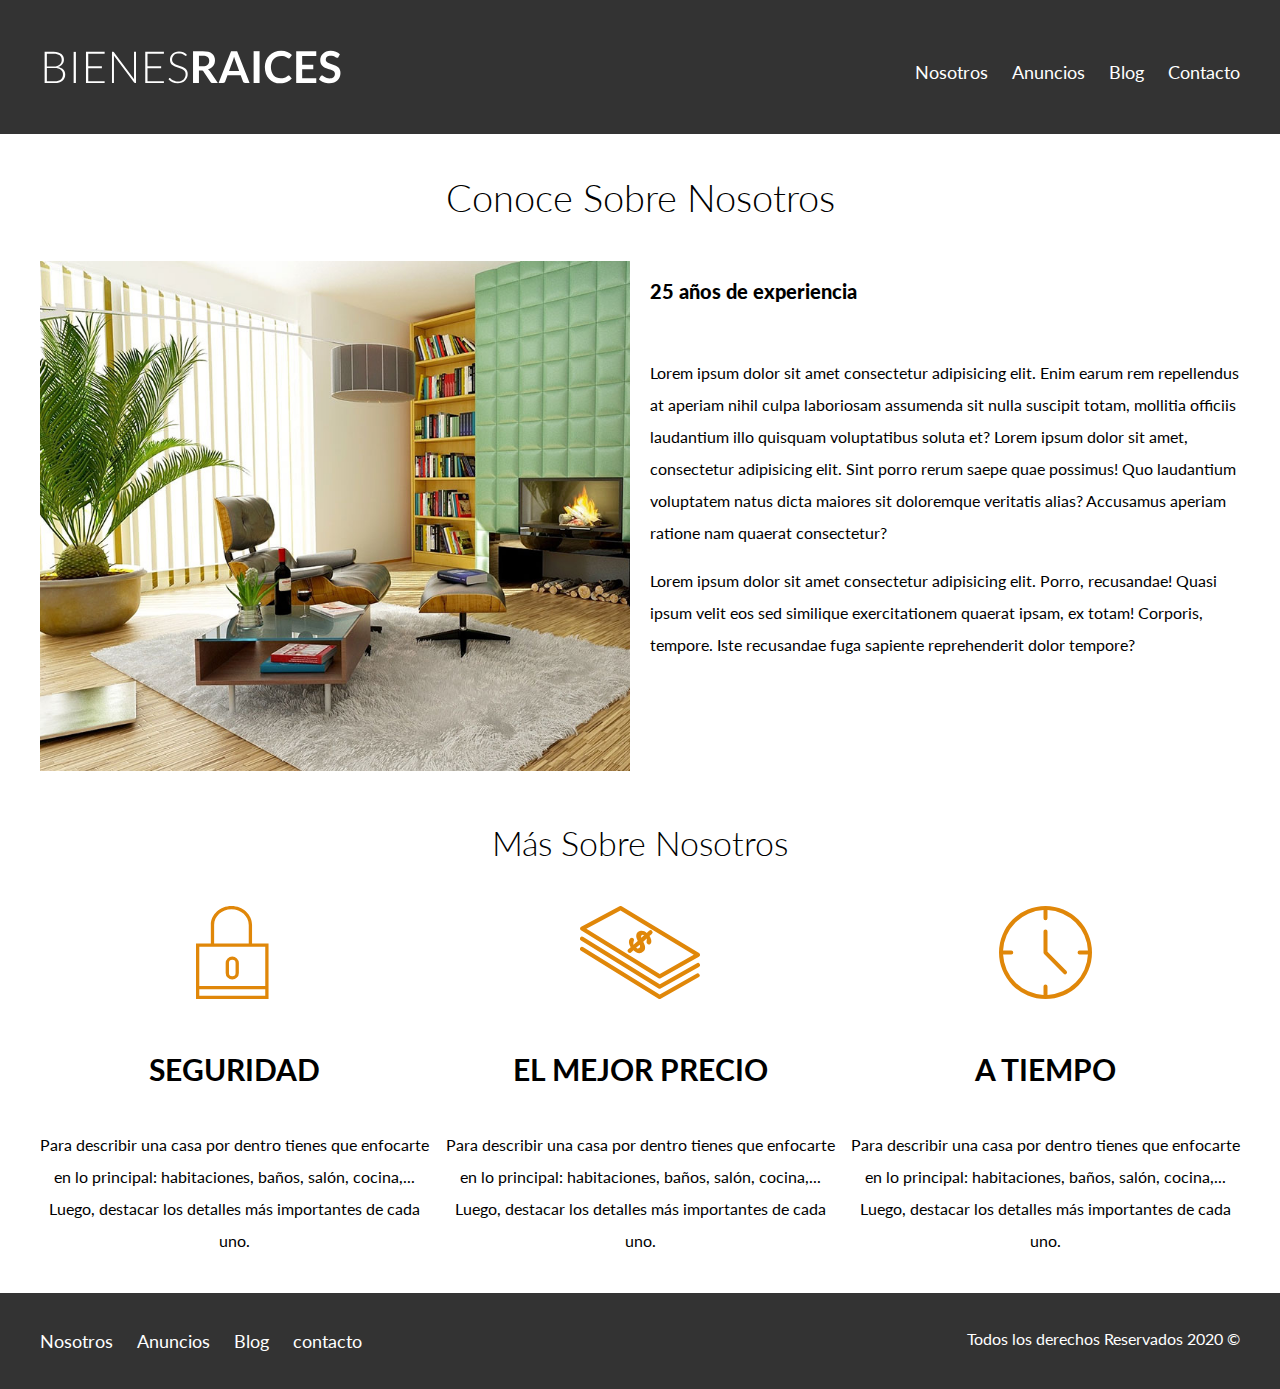
<file: nosotros.html>
<!DOCTYPE html>
<html lang="en">
<head>
    <meta charset="UTF-8">
    <meta name="viewport" content="width=device-width, initial-scale=1.0">
    <title>Bienes Raices</title>
    <link href="https://fonts.googleapis.com/css2?family=Lato:wght@300;400;700;900&display=swap" rel="stylesheet">
    <link rel="stylesheet" href="css/normalize.css">
    <link rel="stylesheet" href="css/styles.css">
</head>
<body>
    <header class="site-header inicio-nosotros">
        <div class="contenedor contenido-header">
            <div class="barra">
                <a href="index.html">
                    <img src="img/logo.svg" alt="Logotipo">
                </a>
                <div class="mobile-menu">
                    <a href="#navegacion">
                        <img src="img/barras.svg" alt="icono-menu">
                    </a>
                </div>
                <nav id="navegacion" class="navegacion">
                    <a href="nosotros.html">Nosotros</a>
                    <a href="anuncios.html">Anuncios</a>
                    <a href="blog.html">Blog</a>
                    <a href="contacto.html">Contacto</a>
                </nav>  
            </div>                 
        </div>        
    </header>

    <main class="contenedor">
        <h1 class="fw-300 centrar-texto">Conoce Sobre Nosotros</h1>
        <div class="contenido-nosotros">
            <div class="imagen">
                <img src="./img/nosotros.jpg" alt="nosotros">
            </div>
            <div class="texto-nosotros">                
                <blockquote>25 años de experiencia</blockquote>
                
                <p>Lorem ipsum dolor sit amet consectetur adipisicing elit. Enim earum rem 
                    repellendus at aperiam nihil culpa laboriosam assumenda sit nulla suscipit totam, 
                    mollitia officiis laudantium illo quisquam voluptatibus soluta et? Lorem ipsum dolor 
                    sit amet, consectetur adipisicing elit. Sint porro rerum saepe quae possimus! Quo laudantium 
                    voluptatem natus dicta maiores 
                    sit doloremque veritatis alias? Accusamus aperiam ratione nam quaerat consectetur?</p>
    
                    <p>Lorem ipsum dolor sit amet consectetur adipisicing elit. Porro, 
                        recusandae! Quasi ipsum velit eos sed similique exercitationem quaerat ipsam, 
                        ex totam! Corporis, 
                        tempore. Iste recusandae fuga sapiente reprehenderit dolor tempore?</p>
            </div>
            </div>
        
    </main>

    <section class="contenedor seccion">
        <h2 class="fw-300 centrar-texto">Más Sobre Nosotros</h2>

        <div class="iconos-nosotros">
            <div class="icono">
                <img src="img/icono1.svg" alt="Icono Seguridad">
                <h3>Seguridad</h3>
                <p>Para describir una casa por dentro tienes que enfocarte en lo principal: 
                    habitaciones, baños, salón, cocina,... Luego, 
                    destacar los detalles más importantes de cada uno.</p>
            </div>
                
            <div class="icono">           
                <img src="img/icono2.svg" alt="El mejor Precio">
                <h3>El mejor precio</h3>
                <p>Para describir una casa por dentro tienes que enfocarte en lo principal: 
                habitaciones, baños, salón, cocina,... Luego, 
                destacar los detalles más importantes de cada uno.</p>
            </div>
    
            <div class="icono">
                <img src="img/icono3.svg" alt="tiempo">
                <h3>A tiempo</h3>
                <p>Para describir una casa por dentro tienes que enfocarte en lo principal: 
                habitaciones, baños, salón, cocina,... Luego, 
                destacar los detalles más importantes de cada uno.</p>
            </div>
        </div>
    </section>





<footer class="site-footer seccion">
    <div class="contenedor contenedor-footer">
        <nav class="navegacion">
            <a href="#">Nosotros</a>
            <a href="#">Anuncios</a>
            <a href="#">Blog</a>
            <a href="#">contacto</a>
        </nav>
        <p class="copyright">Todos los derechos Reservados 2020 &copy;</p>
    </div>
</footer>

</body>
</html>
</file>
<file: css/styles.css>
html {
    box-sizing: inherit;
    font-size: 62.5%;
}

*, *::before, *::after {
    box-sizing: inherit;
}

/**Globales**/
.contenedor {
    width: 95%;
    max-width: 120rem;
    margin: 0 auto;
}

img {
    max-width: 100%;
}

h1 {
    font-size: 3.8rem;
}

h2 {
    font-size: 3.4rem;
}

h3 {
    font-size: 3rem;
}

h4 {
    font-size: 2.6rem;
}

/*utilidades*/
.seccion {
    margin-top: 2rem;
    margin-bottom: 2rem;

}

.fw-300 {
    font-weight: 300;
}

.centrar-texto {
    text-align: center;
}

.d-block {
    display: block !important;
}

.contenido-centrado {
    max-width: 800px;
}


/*Body*/
body {
    font-family: 'Lato', sans-serif;
    font-size: 1.6rem;
    line-height: 2;
}

/*Header*/
.site-header {
  background-color: #333333;
  padding: 1rem 0 3rem 0;
}
.site-header.inicio {
    background-image: url(../img/header.jpg);
    background-position: center center;
    background-size: cover;
    height: 100vh;
}

.contenido-header {
    display: flex;
    flex-direction: column;
    justify-content: space-between;
    height: 100%;
    text-align: center;
}

@media (min-widht: 768px) {
    .contenido-header {
        text-align: left;
    }

}

.contenido-header h1 {
    color: white;
    max-width: 60rem;
    padding-bottom: 2rem;
    line-height: 2;
    
}

.barra {
    padding-top: 3rem;
}

@media (min-width: 768px) {
    .barra {
    display: flex;
    justify-content: space-between;
    align-items: center;
    }
}

.navegacion a {
    color:white;
    text-decoration: none;
    font-size: 2.2rem;
    display: block;
}

@media (min-width: 768px) {
    .navegacion a {
        display: inline-block;
        font-size: 1.8rem;
        margin-right:  2rem;
    }
    .navegacion a:last-of-type {
        margin: 0;
    }
}

.navegacion a:hover {
    color: #71b100;;
}

/** Mobile Menu **/
.mobile-menu img {
    width: 5rem;
}
@media (min-width: 768px) {
    .mobile-menu {
        display: none;
    }
}
.navegacion:target {
    display: block;
}
.navegacion {
    display: none;
}
@media (min-width: 768px) {
    .navegacion {
        display: block;
    }
}


/*iconos nosotros*/
@media (min-width: 768px) {
    .iconos-nosotros {
        display: flex;
        justify-content: space-between;
    }
}

.icono {
    text-align: center;
}    

@media (min-width: 768px) {
    .icono {
        flex-basis: calc(33.3% - 1rem);
    }    
}
.icono h3 {
    text-transform: uppercase;
}    

/*anuncios*/
@media (min-width: 768px) {
    .contenedor-anuncios {
        display: flex;
        justify-content: space-between;
        flex-wrap: wrap;
    }
}

.anuncio {
    /* flex-grow: 0;
    flex-shrink: 0;
    flex-basis: calc(33.3% - 1rem); */
    flex: 0 0 calc(33.3% - 1rem);
    border: 1px solid #b5b5b5;
    background-color: #f5f5f5;
    margin-bottom: 2rem;
}
@media (min-width: 768px) {
    .anuncio {
        flex: 0 0 calc(33.3% - 1rem);
    }
}

.contenido-anuncio {
    padding: 2rem;
}

.contenido-anuncio h3,
.contenido-anuncio p {
    margin: 0;
}

.precio {
    color:#71b100;
    font-weight: 700;
}
.iconos-caracteristicas{
    display: flex;
    justify-content: space-evenly;
    list-style: none;
    margin: 0;
    max-width: 500px;
    flex: 1;
}

.iconos-caracteristicas li {
    flex: 1;
    display: flex;

}

.iconos-caracteristicas li img {
    margin-right: 2rem;
    
}




/*Botones*/
.boton {
    color: #ffffff;
    font-weight: 700;
    text-decoration: none;
    font-size: 1.8rem;
    padding: 1rem 3rem;
    margin-top: 3rem;
    display: inline-block;
    text-align: center;
    border: none;
    display: block;
    flex: 0 0 100%;

}

@media (min-width: 768px) {
    .boton {
        display: inline-block;
        flex: 0 0 auto;
        text-align: center!important;
    }
  
}

.boton-amarillo {
    background-color: #e08709;
}

.boton-verde {
    background-color: #71b100;
    flex: 1;
}

.ver-todas {
    display: flex;
    justify-content: flex-end;
}

/**Contacto Home**/
.imagen-contacto {
    background-image: url(../img/encuentra.jpg);
    background-position: center center;
    background-size: cover;
    height: 40rem;
    display: flex;
    align-items: center;
    
}
.contenido-contacto {
    flex: 0 0 95%;
    color:white;
}

.contenido-contacto p {
    font-size: 1.8rem;
}
    /**seccion Inferior **/
    @media (min-width: 768px) {
        .seccion-inferior {
            display: flex;
            justify-content: space-between;
        }
        .seccion-inferior .blog {
            flex-basis: 60%;
        }
        
        .seccion-inferior .testimoniales {
            flex-basis: calc(40% - 2rem);
        }
    }

.entrada-blog {
    margin-bottom: 2rem;
}
@media (min-width: 768px) {
    .entrada-blog {
        display: flex;
        justify-content: space-between;
    }
}

.entrada-blog: :last-of-type {
    margin-bottom: 0;
}

.entrada-blog .imagen {
    flex-basis: 40%;
}
.entrada-blog .texto-entrada {
    flex-basis: calc(60% - 3rem);
}
.texto-entrada a {
    color: black;
    text-decoration: none;
}
.texto-entrada h4 {
    margin: 0;
    line-height: 1.4;
}
.texto-entrada h4::after {
    content: '';
    display: block;
    width: 15rem;
    height: 0.5rem;
    background-color: #71b100;
    margin-top: 1rem;
}

.texto-entrada span {
    color: #e08709;
}

/**Testimoniales**/
.testimonial {
    background-color: #71b100;
    color: white;
    font-size: 2.4rem;
    padding: 2rem;
    border-radius: 2rem;
}

.testimonial p {
   text-align: end;
}

.testimonial blockquote::before {
    content: '';
    background-image: url(../img/comilla.svg);
    height: 4rem;
    width: 4rem;
    position: absolute;
    top: 0;
    left: -2rem;
 }
 .testimonial blockquote {
     position: relative;
     padding-left: 5rem;
 }

 /**footer**/
.site-footer {
    background-color: #333333;
    margin: 0;
}
.contenedor-footer{
    padding: 3rem 0;
    text-align: center;
}
@media (min-width: 768px) {
    .contenedor-footer{
        display: flex;
        justify-content: space-between;
    }  
}

.site-footer nav {
    display: none;
}
@media (min-width: 768px) {
    .site-footer nav {
        display: block;
    }
}
.copyright {
    margin: 0;
    color: white;
    
}


/*Nosotros*/
@media (min-width: 768px) {
    .contenido-nosotros {
        display: grid;
        grid-template-columns: repeat(2,1fr);
        grid-column-gap: 2rem;
    }
    
}

.texto-nosotros blockquote {
    font-weight: 900;
    font-size: 2rem;
    margin: 0;
    padding: 1rem 0 3rem 0;

}


/*Anuncio*/
.resumen-propiedad {
    display: flex;
    justify-content: space-between;
    align-items: center;
}


/*contacto*/
form p {
    font-size: 1.4rem;
    color: #4f4f4f;
    margin: 2rem 0 0 0;
}
legend {
    font-size: 2.4rem;
    color: #4f4f4f;
    margin: 0;
}
label {
    display: block;
    font-weight: 700;
    text-transform: uppercase;
}

input:not([type="submit"]),
textarea,
select {
    padding: 1rem;
    display: block;
    width: 95%;
    background-color: #e1e1e1;
    margin-bottom: 2rem;
    border: none;
    border-radius: 1rem;
}

input[type="radio"]{
    width: auto;
    margin: 0;
}

select {
    -webkit-appearance:none;
    appearance: none;
}

textarea{
    height: 20rem;
}

.forma-contacto {
    max-width: 30rem;
    display: flex;
    justify-content: space-between;
    align-items: center;
}

.boton:hover {
    cursor: pointer;
}
</file>
